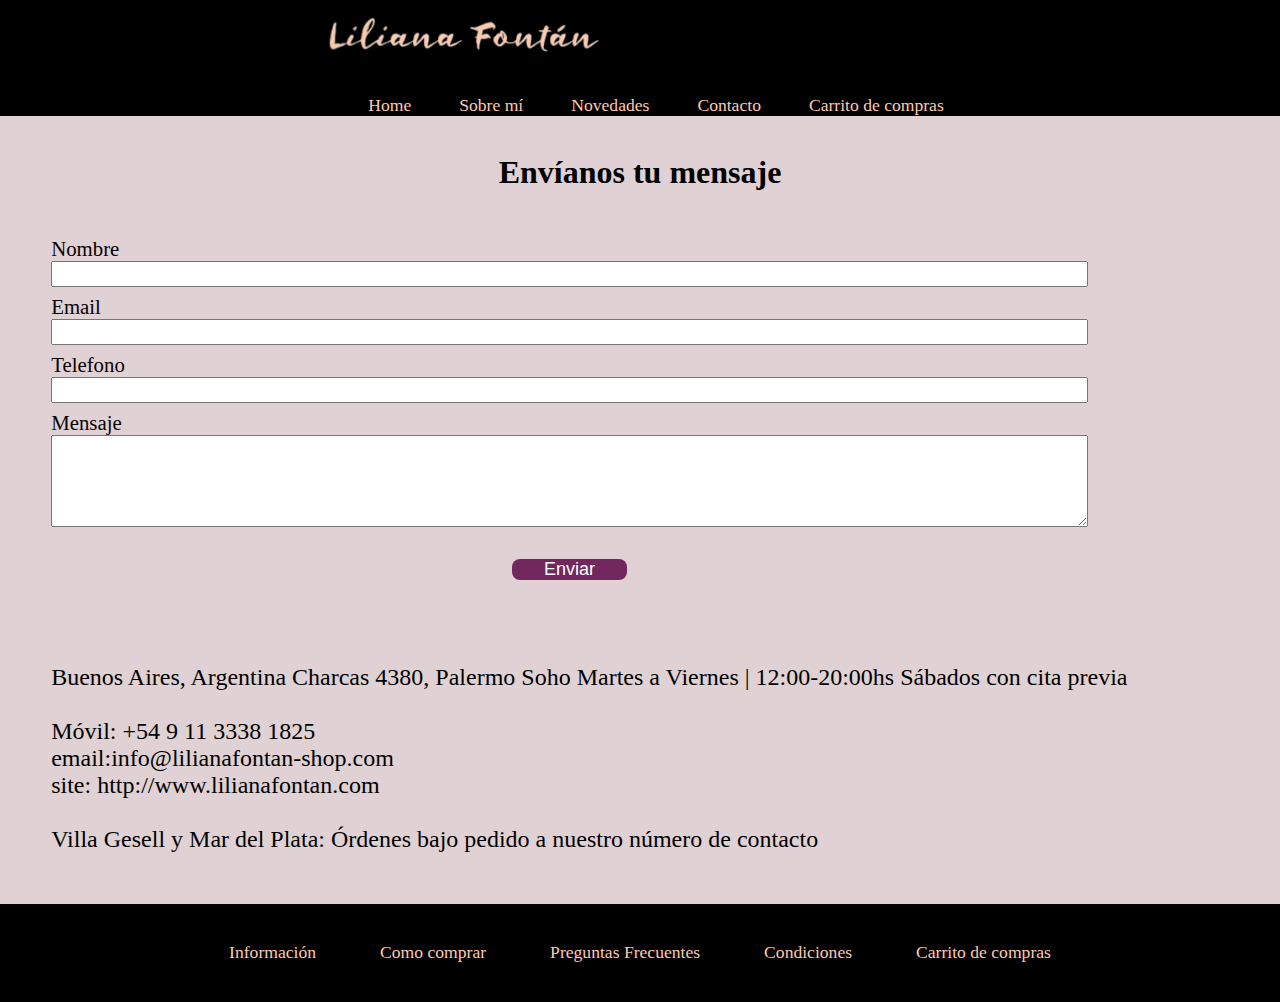
<file: pages/contacto.html>
<!DOCTYPE html>
<html lang="es">
  <head>
    <meta charset="UTF-8" />
    <meta http-equiv="X-UA-Compatible" content="IE=edge" />
    <meta name="viewport" content="width=device-width, initial-scale=1.0" />
    <link
      rel="stylesheet"
      href="https://cdnjs.cloudflare.com/ajax/libs/animate.css/4.1.1/animate.min.css"
    />
    <link
      href="https://cdn.jsdelivr.net/npm/bootstrap@5.1.3/dist/css/bootstrap.min.css"
      rel="stylesheet"
      integrity="sha384-1BmE4kWBq78iYhFldvKuhfTAU6auU8tT94WrHftjDbrCEXSU1oBoqyl2QvZ6jIW3"
      crossorigin="anonymous"
    />
    <meta name="description" content="Contacto con joyería de autor" />
    <meta
      name="keywords"
      content="joyería, artesanal, autor,plata, 925, piedras, contacto"
    />
    <link rel="stylesheet" href="../css/style.css" />
    <title>Liliana Fontán | Contacto</title>
    <link rel="shortcut icon" href="../public/Imagenes/favicon.ico" />
  </head>
  <body class="contenedor-form">
    <!--ENCABEZADO-->
    <header>
      <nav class="navbar">
        <img
          src="../public/Imagenes/LogoLili_14-removebg-preview 14.png"
          alt="Logo de la marca"
          width="300px"
        />
        <ul>
          <li><a href="../index.html">Home</a></li>
          <li><a href="sobreMi.html">Sobre mí</a></li>
          <li><a href="novedades.html">Novedades</a></li>
          <li><a href="contacto.html">Contacto</a></li>
          <li><a href="carrito.html">Carrito de compras</a></li>
        </ul>
      </nav>
    </header>
    <!--PRINCIPAL-->
    <div class="destacados">
      <h1 class="animate__animated animate__backInLeft">Envíanos tu mensaje</h1>
    </div>
    <div class="formulario">
      <form action="">
        <label for="">Nombre</label>
        <input type="text" class="nombre" />
        <label for="">Email</label>
        <input type="email" class="email" />
        <label for="">Telefono</label>
        <input type="number" class="telefono" />
        <label for="">Mensaje</label>
        <textarea name="" id="" rows="5" class="mensaje"></textarea>
        <button class="btn">Enviar</button>
      </form>
    </div>
    <div class="sectionForm">
      <p>
        Buenos Aires, Argentina Charcas 4380, Palermo Soho Martes a Viernes |
        12:00-20:00hs Sábados con cita previa
      </p>
      <p>
        <br />
        Móvil: +54 9 11 3338 1825
        <br />
        email:info@lilianafontan-shop.com
        <br />
        site: http://www.lilianafontan.com
        <br />
        <br />
        Villa Gesell y Mar del Plata: Órdenes bajo pedido a nuestro número de
        contacto
      </p>
    </div>
    <!--PIÉ DE PÁGINA-->
    <footer>
      <div class="pie">
        <ul>
          <li><a href="información.html">Información</a></li>
          <li><a href="como-comprar.html">Como comprar</a></li>
          <li><a href="preguntas-frecuentes.html">Preguntas Frecuentes</a></li>
          <li><a href="terminos-y-condiciones.html">Condiciones</a></li>
          <li><a href="carrito.html">Carrito de compras</a></li>
        </ul>
      </div>
    </footer>
  </body>
</html>
</file>
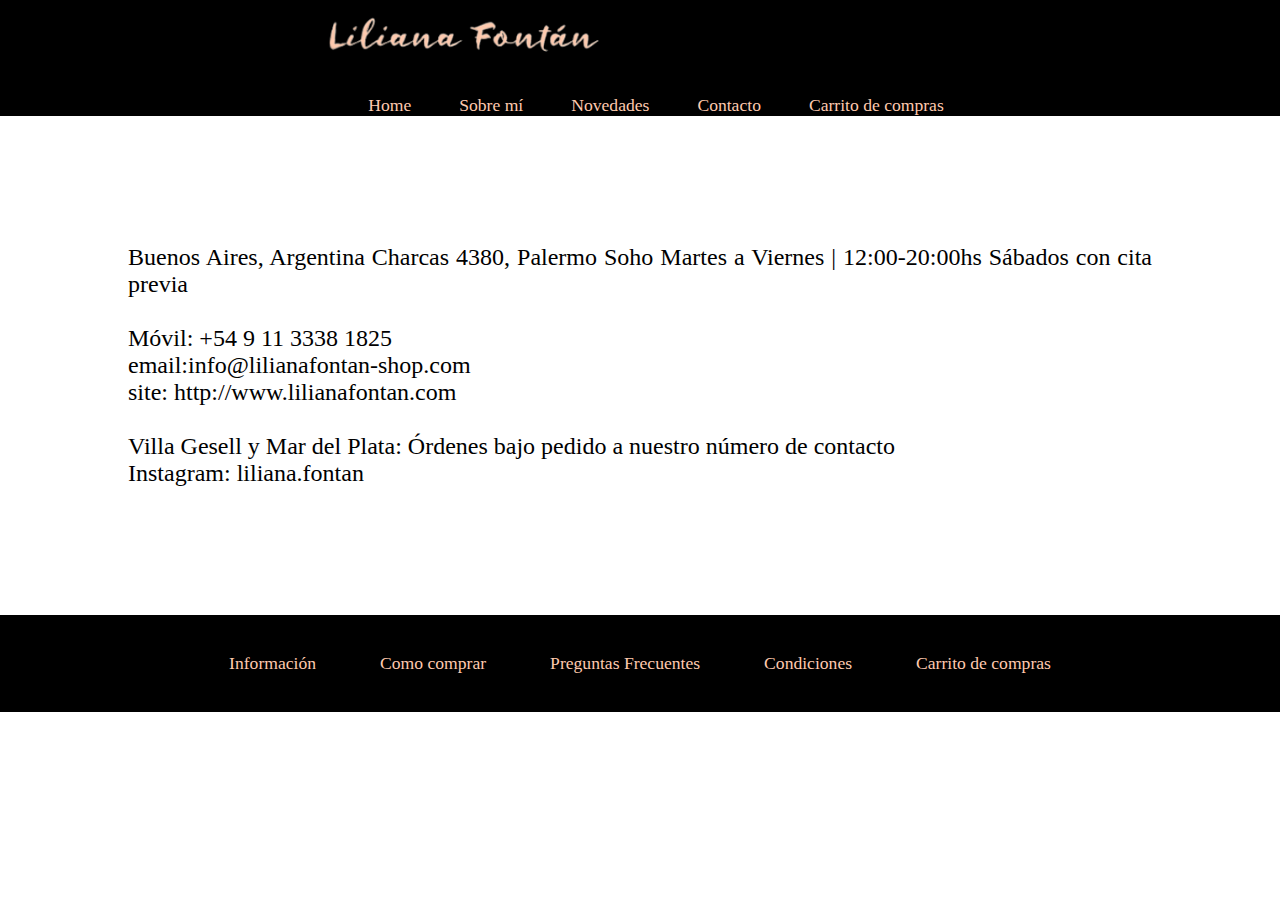
<file: pages/información.html>
<!DOCTYPE html>
<html lang="es">
  <head>
    <meta charset="UTF-8" />
    <meta http-equiv="X-UA-Compatible" content="IE=edge" />
    <meta name="viewport" content="width=device-width, initial-scale=1.0" />
    <link
      rel="stylesheet"
      href="https://cdnjs.cloudflare.com/ajax/libs/animate.css/4.1.1/animate.min.css"
    />
    <link
      href="https://cdn.jsdelivr.net/npm/bootstrap@5.1.3/dist/css/bootstrap.min.css"
      rel="stylesheet"
      integrity="sha384-1BmE4kWBq78iYhFldvKuhfTAU6auU8tT94WrHftjDbrCEXSU1oBoqyl2QvZ6jIW3"
      crossorigin="anonymous"
    />
    <meta name="description" content="Contacto con joyería de autor" />
    <meta
      name="keywords"
      content="joyería, artesanal, autor,plata, 925, piedras, contacto"
    />
    <link rel="stylesheet" href="../css/style.css" />
    <title>Liliana Fontán | Información</title>
    <link rel="shortcut icon" href="../public/Imagenes/favicon.ico" />
  </head>
  <body>
    <!--ENCABEZADO-->
    <header>
      <nav class="navbar">
        <img
          src="../public/Imagenes/LogoLili_14-removebg-preview 14.png"
          alt="Logo de la marca"
          width="300px"
        />
        <ul>
          <li><a href="../index.html">Home</a></li>
          <li><a href="sobreMi.html">Sobre mí</a></li>
          <li><a href="novedades.html">Novedades</a></li>
          <li><a href="contacto.html">Contacto</a></li>
          <li><a href="carrito.html">Carrito de compras</a></li>
        </ul>
      </nav>
    </header>
    <!--PRINCIPAL-->
    <div class="info">
      <p>
        Buenos Aires, Argentina Charcas 4380, Palermo Soho Martes a Viernes |
        12:00-20:00hs Sábados con cita previa
      </p>
      <p>
        <br />
        Móvil: +54 9 11 3338 1825
        <br />
        email:info@lilianafontan-shop.com
        <br />
        site: http://www.lilianafontan.com
        <br />
        <br />
        Villa Gesell y Mar del Plata: Órdenes bajo pedido a nuestro número de
        contacto
        <br />
        Instagram: liliana.fontan
      </p>
    </div>
    <!--PIÉ DE PÁGINA-->
    <footer>
      <div class="pie">
        <ul>
          <li><a href="información.html">Información</a></li>
          <li><a href="como-comprar.html">Como comprar</a></li>
          <li><a href="preguntas-frecuentes.html">Preguntas Frecuentes</a></li>
          <li><a href="terminos-y-condiciones.html">Condiciones</a></li>
          <li><a href="carrito.html">Carrito de compras</a></li>
        </ul>
      </div>
    </footer>
  </body>
</html>
</file>
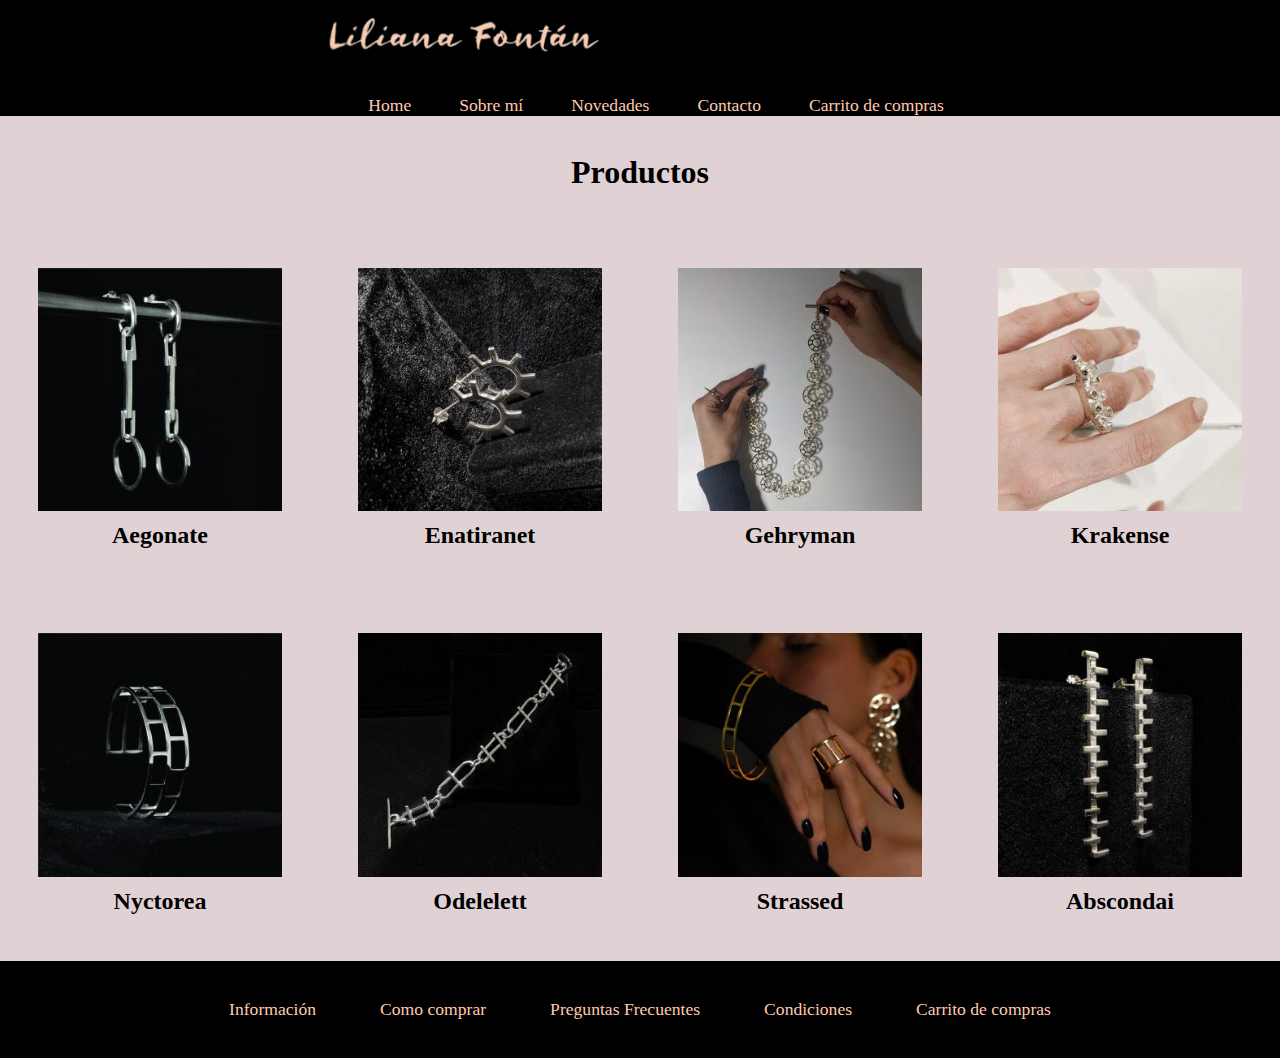
<file: pages/productos.html>
<!DOCTYPE html>
<html lang="es">
  <head>
    <meta charset="UTF-8" />
    <meta http-equiv="X-UA-Compatible" content="IE=edge" />
    <meta name="viewport" content="width=device-width, initial-scale=1.0" />
    <link
      href="https://cdn.jsdelivr.net/npm/bootstrap@5.1.3/dist/css/bootstrap.min.css"
      rel="stylesheet"
      integrity="sha384-1BmE4kWBq78iYhFldvKuhfTAU6auU8tT94WrHftjDbrCEXSU1oBoqyl2QvZ6jIW3"
      crossorigin="anonymous"
    />
    <meta
      name="description"
      content="Productos hechos a mano, joyería de autor"
    />
    <meta
      name="keywords"
      content="joyería, artesanal, autor,plata, 925, piedras, productos"
    />
    <link rel="stylesheet" href="../css/style.css" />
    <link
      rel="stylesheet"
      href="https://cdnjs.cloudflare.com/ajax/libs/animate.css/4.1.1/animate.min.css"
    />
    <title>Liliana Fontán | Productos</title>
    <link rel="shortcut icon" href="../Imagenes/favicon.ico" />
  </head>
  <body class="contenedor-productos">
    <!--ENCABEZADO-->
    <header>
      <nav class="navbar">
        <img
          src="../Imagenes/LogoLili_14-removebg-preview 14.png"
          alt="Logo de la marca"
          width="300px"
        />
        <ul>
          <li><a href="../index.html">Home</a></li>
          <li><a href="sobreMi.html">Sobre mí</a></li>
          <li><a href="novedades.html">Novedades</a></li>
          <li><a href="contacto.html">Contacto</a></li>
          <li><a href="carrito.html">Carrito de compras</a></li>
        </ul>
      </nav>
    </header>
    <!--PRINCIPAL-->
    <div class="destacados">
      <h1 class="animate__animated animate__backInLeft">Productos</h1>
    </div>
    <div class="card1 scale">
      <img src="../Imagenes/Aegonate.jpg" alt="imagen de Anillo" />
      <h2>Aegonate</h2>
    </div>
    <div class="card2 scale">
      <img src="../Imagenes/Enatrane_resized.jpeg" alt="Imagen de Aro" />
      <h2>Enatiranet</h2>
    </div>
    <div class="card3 scale">
      <img src="../Imagenes/Gehryman_resized.jpeg" alt="Imagen de Collar" />
      <h2>Gehryman</h2>
    </div>
    <div class="card4 scale">
      <img src="../Imagenes/Krakense_resized.jpg" alt="Imagen de Brazalete" />
      <h2>Krakense</h2>
    </div>
    <div class="card5 scale">
      <img src="../Imagenes/Nyctorea_resized.jpg" alt="imagen de Anillo" />
      <h2>Nyctorea</h2>
    </div>
    <div class="card6 scale">
      <img src="../Imagenes/Odelelet_resized.jpeg" alt="Imagen de Aro" />
      <h2>Odelelett</h2>
    </div>
    <div class="card7 scale">
      <img src="../Imagenes/Strassed_resized.jpg" alt="Imagen de Collar" />
      <h2>Strassed</h2>
    </div>
    <div class="card8 scale">
      <img src="../Imagenes/Absconda_resized.jpeg" alt="Imagen de Brazalete" />
      <h2>Abscondai</h2>
    </div>
    <!--PIÉ DE PÁGINA-->
    <footer>
      <div class="pie">
        <ul>
          <li><a href="información.html">Información</a></li>
          <li><a href="como-comprar.html">Como comprar</a></li>
          <li><a href="preguntas-frecuentes.html">Preguntas Frecuentes</a></li>
          <li><a href="terminos-y-condiciones.html">Condiciones</a></li>
          <li><a href="carrito.html">Carrito de compras</a></li>
        </ul>
      </div>
    </footer>
    <script
      src="https://cdn.jsdelivr.net/npm/bootstrap@5.1.3/dist/js/bootstrap.bundle.min.js"
      integrity="sha384-ka7Sk0Gln4gmtz2MlQnikT1wXgYsOg+OMhuP+IlRH9sENBO0LRn5q+8nbTov4+1p"
      crossorigin="anonymous"
    ></script>
  </body>
</html>
</file>
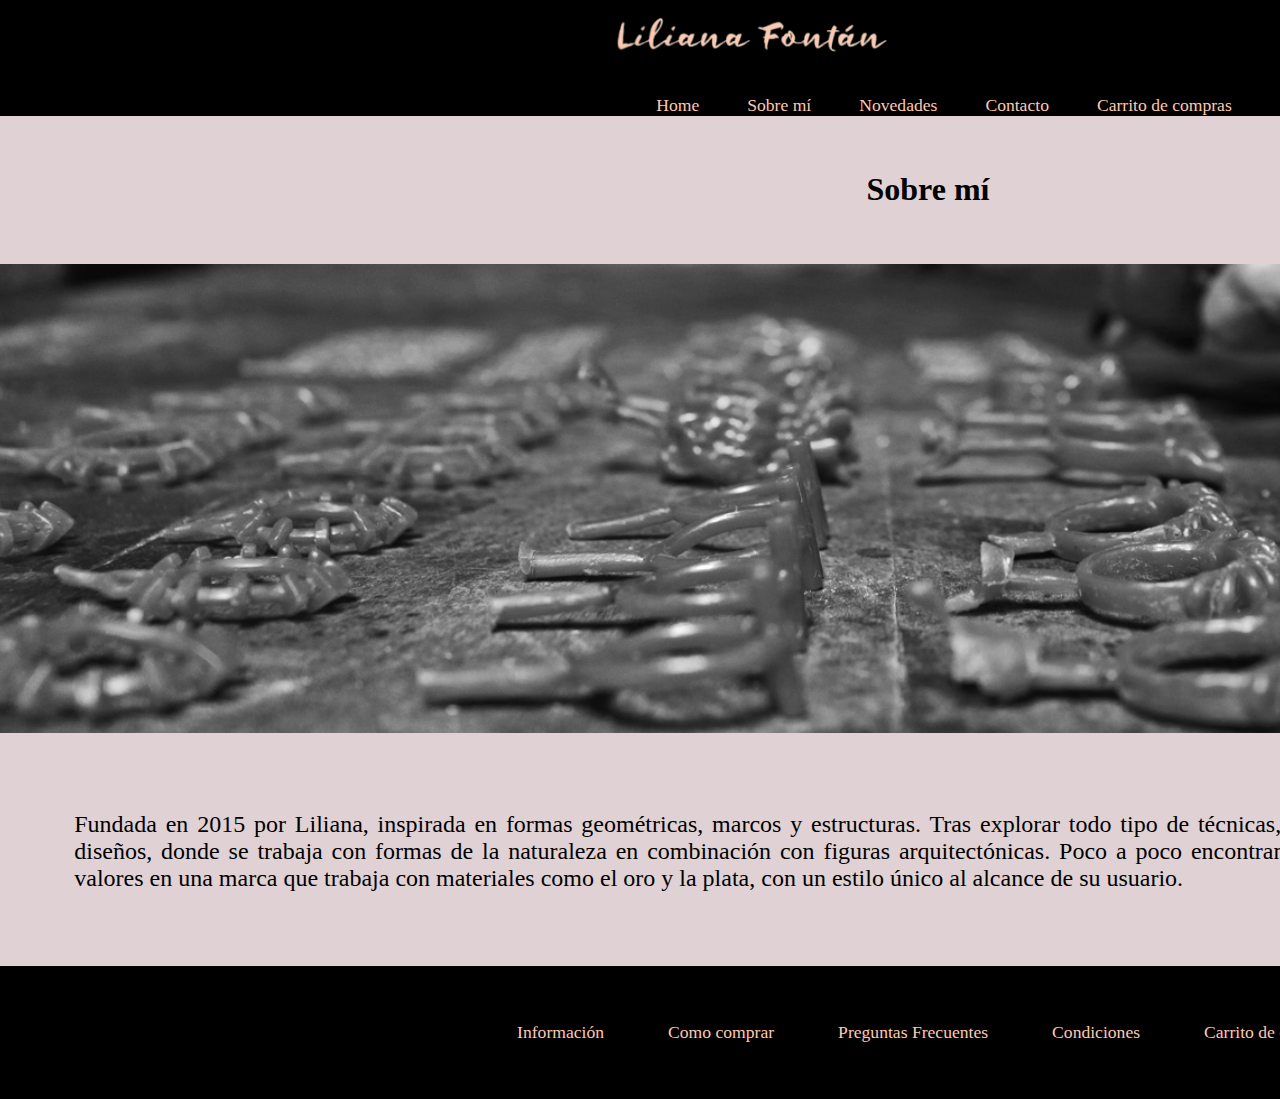
<file: pages/sobreMi.html>
<!DOCTYPE html>
<html lang="es">
  <head>
    <meta charset="UTF-8" />
    <meta http-equiv="X-UA-Compatible" content="IE=edge" />
    <meta name="viewport" content="width=device-width, initial-scale=1.0" />
    <link
      href="https://cdn.jsdelivr.net/npm/bootstrap@5.1.3/dist/css/bootstrap.min.css"
      rel="stylesheet"
      integrity="sha384-1BmE4kWBq78iYhFldvKuhfTAU6auU8tT94WrHftjDbrCEXSU1oBoqyl2QvZ6jIW3"
      crossorigin="anonymous"
    />
    <meta name="description" content="Sobre mi inspiración al hacer joyería" />
    <meta
      name="keywords"
      content="joyería, artesanal, autor,plata, 925, piedras, sobre, mí"
    />
    <link rel="stylesheet" href="../css/style.css" />
    <link
      rel="stylesheet"
      href="https://cdnjs.cloudflare.com/ajax/libs/animate.css/4.1.1/animate.min.css"
    />
    <title>Liliana Fontán | Sobre mí</title>
    <link rel="shortcut icon" href="../public/Imagenes/favicon.ico" />
  </head>
  <body class="contenedor-sobreMi">
    <!--ENCABEZADO-->
    <header>
      <nav class="navbar">
        <img
          src="../public/Imagenes/LogoLili_14-removebg-preview 14.png"
          alt="Logo de la marca"
          width="300px"
        />
        <ul>
          <li><a href="../index.html">Home</a></li>
          <li><a href="sobreMi.html">Sobre mí</a></li>
          <li><a href="novedades.html">Novedades</a></li>
          <li><a href="contacto.html">Contacto</a></li>
          <li><a href="carrito.html">Carrito de compras</a></li>
        </ul>
      </nav>
    </header>
    <div class="destacados">
      <h1 class="animate__animated animate__backInLeft">Sobre mí</h1>
    </div>

    <!--<div class="imagen">
      <img
        src="../Imagenes/TallerLili.png"
        class="img-fluid"
        alt="Imágenes de taller de Joyería"
      />
    </div>-->

    <div class="imagen">
      <img
        src="../public/Imagenes/TallerLili.png"
        class="img-fluid"
        alt="Imágenes de taller de Joyería"
      />
    </div>

    <div class="sectionText">
      <p>
        Fundada en 2015 por Liliana, inspirada en formas geométricas, marcos y
        estructuras. Tras explorar todo tipo de técnicas, se eligió la escultura
        como elemento clave de los diseños, donde se trabaja con formas de la
        naturaleza en combinación con figuras arquitectónicas. Poco a poco
        encontrando su identidad, finalmente concretando imagen y valores en una
        marca que trabaja con materiales como el oro y la plata, con un estilo
        único al alcance de su usuario.
      </p>
    </div>
    <!--PIÉ DE PÁGINA-->
    <footer>
      <div class="pie">
        <ul>
          <li><a href="información.html">Información</a></li>
          <li><a href="como-comprar.html">Como comprar</a></li>
          <li><a href="preguntas-frecuentes.html">Preguntas Frecuentes</a></li>
          <li><a href="terminos-y-condiciones.html">Condiciones</a></li>
          <li><a href="carrito.html">Carrito de compras</a></li>
        </ul>
      </div>
    </footer>
  </body>
</html>
</file>
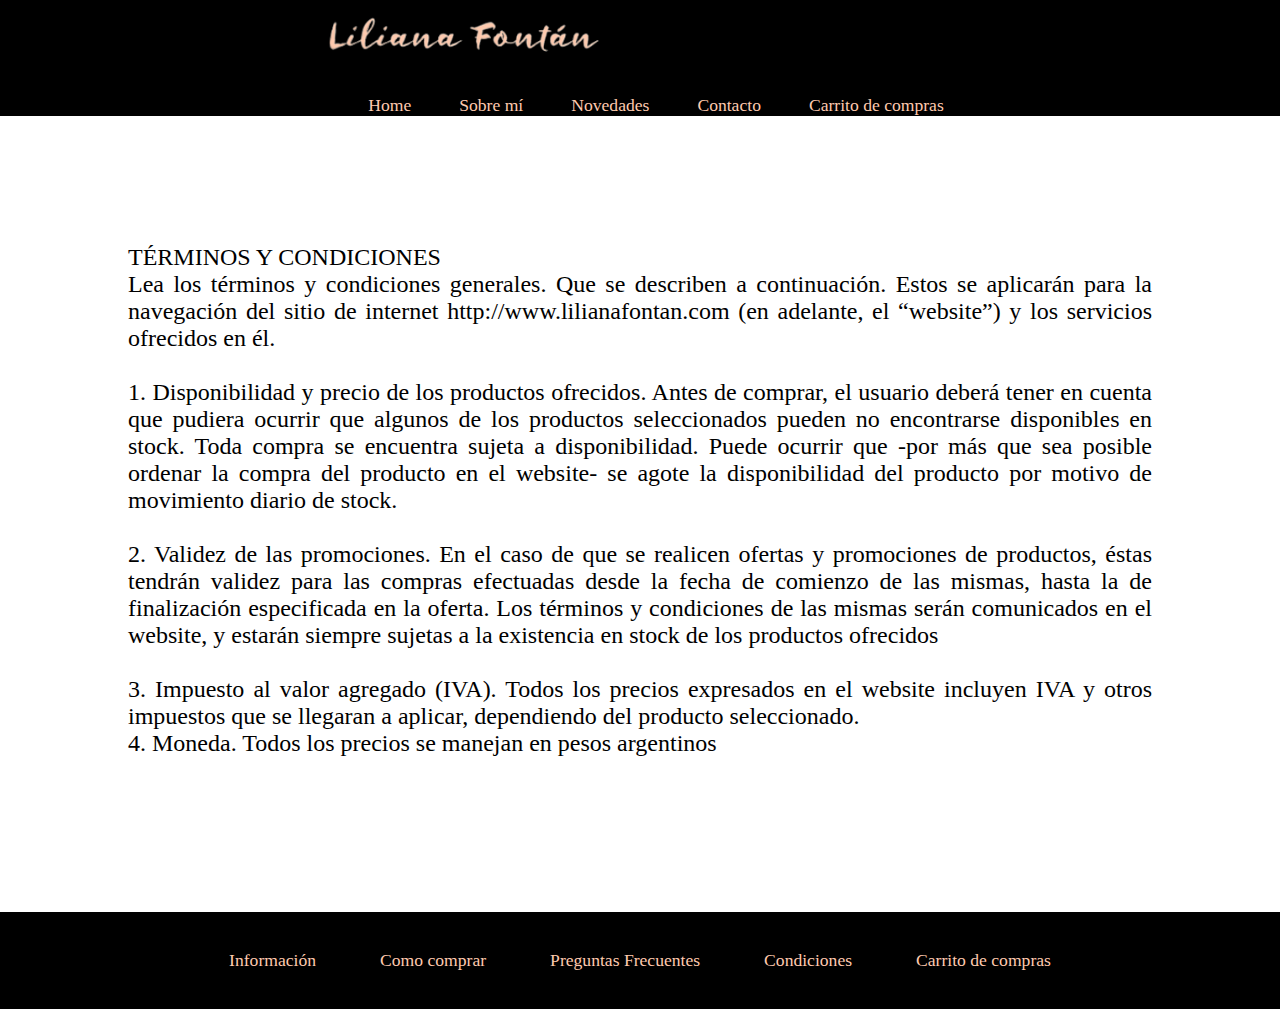
<file: pages/terminos-y-condiciones.html>
<!DOCTYPE html>
<html lang="es">
  <head>
    <meta charset="UTF-8" />
    <meta http-equiv="X-UA-Compatible" content="IE=edge" />
    <meta name="viewport" content="width=device-width, initial-scale=1.0" />
    <link
      rel="stylesheet"
      href="https://cdnjs.cloudflare.com/ajax/libs/animate.css/4.1.1/animate.min.css"
    />
    <link
      href="https://cdn.jsdelivr.net/npm/bootstrap@5.1.3/dist/css/bootstrap.min.css"
      rel="stylesheet"
      integrity="sha384-1BmE4kWBq78iYhFldvKuhfTAU6auU8tT94WrHftjDbrCEXSU1oBoqyl2QvZ6jIW3"
      crossorigin="anonymous"
    />
    <meta name="description" content="Contacto con joyería de autor" />
    <meta
      name="keywords"
      content="joyería, artesanal, autor,plata, 925, piedras, contacto"
    />
    <link rel="stylesheet" href="../css/style.css" />
    <title>Liliana Fontán | Términos y Condiciones</title>
    <link rel="shortcut icon" href="../public/Imagenes/favicon.ico" />
  </head>
  <body>
    <!--ENCABEZADO-->
    <header>
      <nav class="navbar">
        <img
          src="../public/Imagenes/LogoLili_14-removebg-preview 14.png"
          alt="Logo de la marca"
          width="300px"
        />
        <ul>
          <li><a href="../index.html">Home</a></li>
          <li><a href="sobreMi.html">Sobre mí</a></li>
          <li><a href="novedades.html">Novedades</a></li>
          <li><a href="contacto.html">Contacto</a></li>
          <li><a href="carrito.html">Carrito de compras</a></li>
        </ul>
      </nav>
    </header>
    <!--PRINCIPAL-->
    <div class="info">
      <p>
        TÉRMINOS Y CONDICIONES <br />
        Lea los términos y condiciones generales. Que se describen a
        continuación. Estos se aplicarán para la navegación del sitio de
        internet http://www.lilianafontan.com (en adelante, el “website”) y los
        servicios ofrecidos en él.
      </p>
      <p>
        <br />
        1. Disponibilidad y precio de los productos ofrecidos. Antes de comprar,
        el usuario deberá tener en cuenta que pudiera ocurrir que algunos de los
        productos seleccionados pueden no encontrarse disponibles en stock. Toda
        compra se encuentra sujeta a disponibilidad. Puede ocurrir que -por más
        que sea posible ordenar la compra del producto en el website- se agote
        la disponibilidad del producto por motivo de movimiento diario de stock.
        <br />
        <br />
        2. Validez de las promociones. En el caso de que se realicen ofertas y
        promociones de productos, éstas tendrán validez para las compras
        efectuadas desde la fecha de comienzo de las mismas, hasta la de
        finalización especificada en la oferta. Los términos y condiciones de
        las mismas serán comunicados en el website, y estarán siempre sujetas a
        la existencia en stock de los productos ofrecidos
        <br />
        <br />
        3. Impuesto al valor agregado (IVA). Todos los precios expresados en el
        website incluyen IVA y otros impuestos que se llegaran a aplicar,
        dependiendo del producto seleccionado.
        <br />
        4. Moneda. Todos los precios se manejan en pesos argentinos
        <br />
        <br />
      </p>
    </div>
    <!--PIÉ DE PÁGINA-->
    <footer>
      <div class="pie">
        <ul>
          <li><a href="información.html">Información</a></li>
          <li><a href="como-comprar.html">Como comprar</a></li>
          <li><a href="preguntas-frecuentes.html">Preguntas Frecuentes</a></li>
          <li><a href="terminos-y-condiciones.html">Condiciones</a></li>
          <li><a href="carrito.html">Carrito de compras</a></li>
        </ul>
      </div>
    </footer>
  </body>
</html>
</file>
<file: css/style.css>
@charset "UTF-8";
header {
  background-color: black;
  grid-area: header;
  display: flex;
  justify-content: space-evenly; }
  header ul {
    display: flex;
    list-style: none;
    justify-content: center;
    padding-left: 2rem;
    padding-top: 1.2rem; }
    header ul li a {
      color: #ffcaaf;
      text-decoration: none;
      font-size: 1.1rem;
      font-family: cursive;
      padding: 1.5rem; }

ul li a:hover {
  color: #caa3ec; }

/*.headerHome {
  background-image: url(../Imagenes/slider1.png);
  width: 100%;
  height: 55vh;
  grid-area: headerHome;
}*/
footer {
  padding-top: 3%;
  padding-bottom: 3%;
  background-color: black;
  grid-area: pie; }
  footer ul {
    display: flex;
    -webkit-box-pack: center;
    -ms-flex-pack: center;
    justify-content: center;
    gap: 4rem;
    align-items: center;
    list-style: none;
    margin-right: 5rem;
    margin-left: 5rem; }
    footer ul li a {
      color: #ffcaaf;
      text-decoration: none;
      font-size: 1.1rem;
      font-family: cursive; }

ul li a:hover {
  color: #caa3ec; }

/*clase agregada para armado de grid Home*/
.contenedor {
  display: grid;
  grid-template-columns: repeat 4, 1fr;
  grid-template-rows: 8, 1fr;
  grid-template-areas: "header header header header" "contenedor_carousel contenedor_carousel contenedor_carousel contenedor_carousel" "destacados destacados destacados destacados" "verDestacados verDestacados verDestacados verDestacados" "lili lili lili lili" "verCarrito verCarrito verCarrito verCarrito" "lolo lolo lolo lolo" "pie pie pie pie"; }

/*clase agregada para armado de grid Productos*/
.contenedor-productos {
  display: grid;
  background-color: #e0d2d4;
  grid-template-columns: repeat 4, 1fr;
  grid-template-rows: 5, 1fr;
  grid-template-areas: "header header header header" "destacados destacados destacados destacados" "card1 card2 card3 card4" "card5 card6 card7 card8" "pie pie pie pie"; }

/*clase agregada para armado de grid Novedades*/
.contenedor-novedades {
  display: grid;
  background-color: #e0d2d4;
  grid-template-columns: repeat 4, 1fr;
  grid-template-rows: 4, 1fr;
  grid-template-areas: "header header header header" "destacados destacados destacados destacados" "sectionText sectionText sectionText sectionText" "pie pie pie pie"; }

/*clase agregada para armado de grid Sobre mí*/
.contenedor-sobreMi {
  display: grid;
  background-color: #e0d2d4;
  grid-template-columns: repeat 4, 1fr;
  grid-template-rows: 5, 1fr;
  grid-template-areas: "header header header header" "destacados destacados destacados destacados" "imagen imagen imagen imagen" "sectionText sectionText sectionText sectionText" "pie pie pie pie"; }

.contenedor-carrito {
  display: grid;
  background-color: #e0d2d4;
  grid-template-columns: repeat 4, 1fr;
  grid-template-rows: 5, 1fr;
  grid-template-areas: "header header header header" "destacados destacados destacados destacados" "lolo lolo lolo lolo" "lala lala lala lala" "pie pie pie pie"; }

/*clase agregada para armado de grid Form de Contacto*/
.contenedor-form {
  display: grid;
  background-color: #e0d2d4;
  grid-template-columns: repeat 4, 1fr;
  grid-template-rows: 5, 1fr;
  grid-template-areas: "header header header header" "destacados destacados destacados destacados" "formulario formulario formulario formulario" "sectionForm sectionForm sectionForm sectionForm" "pie pie pie pie"; }

form {
  width: 100%;
  display: flex;
  flex-direction: column;
  justify-content: center;
  padding-right: 15%;
  padding-left: 4%;
  color: #080000; }
  form .btn {
    margin: 2rem auto;
    background-color: #72285c;
    border: none;
    padding-right: 2rem;
    padding-left: 2rem;
    border-radius: 0.5rem;
    color: white;
    font-size: large; }
  form input,
  form textarea {
    background-color: white(238, 238, 245, 0.432);
    color: #1a1616; }
  form .nombre, form .email, form .telefono, form .mensaje, form label {
    font-size: larger; }
  form label {
    margin-top: 0.5rem;
    font-size: 1.3rem; }

.formulario {
  grid-area: formulario;
  width: 100%; }

.card {
  padding: 3%;
  margin-bottom: 50px; }

.total {
  margin-bottom: 5px; }

.buttonCTA, .buttonProd, .buttonDelete, .buttonDeleteAll, .buttonReserva {
  background-color: #e0dbdb;
  color: #302d2d;
  margin-bottom: 1%;
  margin-top: 5%;
  font-size: 22px;
  font-weight: 500;
  padding-right: 5%;
  padding-left: 5%;
  padding-top: 0.5%;
  padding-bottom: 0.5%;
  border: none;
  border-radius: 10px;
  cursor: pointer; }

.buttonCarrito {
  background-color: #f4ecec;
  color: #302d2d;
  margin-bottom: 1%;
  font-size: 35px;
  font-weight: 500;
  padding-right: 2%;
  padding-left: 2%;
  padding-top: 3%;
  padding-bottom: 5%;
  border: none;
  border-radius: 10px;
  cursor: pointer; }

.buttonProd {
  padding: none;
  font-size: 18px;
  padding-top: 1%;
  padding-bottom: 1%; }

.buttonDelete {
  padding: none;
  font-size: 18px;
  padding-top: 1%;
  padding-bottom: 1%; }

.buttonDeleteAll {
  font-size: 18px;
  margin-bottom: 50px;
  margin-left: 100px; }

.imagen {
  grid-area: imagen;
  max-width: 100%;
  height: auto; }

.cartImg {
  width: 20%; }

.card_gen, .card1, .card2, .card3, .card4, .card5, .card6, .card7, .card8 {
  padding: 12%;
  width: 100%; }
  .card_gen img, .card1 img, .card2 img, .card3 img, .card4 img, .card5 img, .card6 img, .card7 img, .card8 img {
    width: 100%; }

/*-----------------------------------------------------------------------------------------------------------------------------*/
.card1 {
  grid-area: card1; }

.card2 {
  grid-area: card2; }

.card3 {
  grid-area: card3; }

.card4 {
  grid-area: card4; }

.card5 {
  grid-area: card5; }

.card6 {
  grid-area: card6; }

.card7 {
  grid-area: card7; }

.card8 {
  grid-area: card8; }

.scale:hover {
  transform: scale(1.1, 1.1);
  transition: all 1s ease; }

@media screen and (max-width: 768px) {
  .contenedor {
    grid-template-columns: repeat 2, 1fr;
    grid-template-rows: 8, 1fr;
    grid-template-areas: "header header" "contenedor_carousel contenedor_carousel" "destacados destacados" "verDestacados verDestacados" "lili lili" "lili lili" "verCarrito verCarrito" "lolo lolo" "pie pie"; }
  .contenedor-productos {
    display: grid;
    grid-template-columns: repeat 2, 1fr;
    grid-template-rows: 8, 1fr;
    grid-template-areas: "header header" "contenedor_carousel contenedor_carousel" "destacados destacados" "verDestacados verDestacados" "card1 card2" "card3 card4" "card5 card6" "card7 card8" "pie pie"; }
  /*clase agregada para armado de grid Sobre mí*/
  .contenedor-sobreMi {
    display: grid;
    background-color: #e0d2d4;
    grid-template-columns: repeat 4, 1fr;
    grid-template-rows: 5, 1fr;
    grid-template-areas: "header header" "destacados destacados" "imagen imagen" "sectionText sectionText" "pie pie"; }
  /*clase agregada para armado de grid Form de Contacto*/
  .contenedor-form {
    display: grid;
    background-color: #e0d2d4;
    grid-template-columns: repeat 2, 1fr;
    grid-template-rows: 5, 1fr;
    grid-template-areas: "header header" "destacados destacados" "formulario formulario" "sectionForm sectionForm" "pie pie"; } }

.contenedor-carrito {
  display: grid;
  background-color: #e0d2d4;
  grid-template-columns: repeat 4, 1fr;
  grid-template-rows: 5, 1fr;
  grid-template-areas: "header header " "destacados destacados" "lolo lolo" "lala lala" "pie pie"; }

@media screen and (max-width: 414px) {
  .contenedor {
    grid-template-columns: repeat 1fr;
    grid-template-rows: 11, 1fr;
    grid-template-areas: "header" "contenedor_carousel" "destacados" "verDestacados" "lili" "lili" "lili" "lili" "verCarrito" "lolo" "pie"; }
  .contenedor-productos {
    display: grid;
    grid-template-columns: repeat 1fr;
    grid-template-rows: 12, 1fr;
    grid-template-areas: "header" "contenedor_carousel" "destacados" "card1" "card2" "card3" "card4" "card5" "card6" "card7" "card8" "pie"; }
  /*clase agregada para armado de grid Form de Contacto*/
  .contenedor-form {
    display: grid;
    background-color: #e0d2d4;
    grid-template-columns: repeat 1fr;
    grid-template-rows: 5, 1fr;
    grid-template-areas: "header " "destacados" "formulario" "sectionForm" "pie"; }
  .contenedor-carrito {
    display: grid;
    background-color: #e0d2d4;
    grid-template-columns: repeat 4, 1fr;
    grid-template-rows: 5, 1fr;
    grid-template-areas: "header" "destacados" "lolo" "lala" "pie"; }
  header {
    background-color: black;
    grid-area: header;
    display: flex; }
    header ul {
      display: flex;
      list-style: none;
      justify-content: center;
      flex-direction: column;
      padding-left: 5%; }
      header ul li a {
        color: #ffcaaf;
        flex-direction: column;
        text-decoration: none;
        font-size: 1.1rem;
        font-family: cursive;
        padding: 0.5rem; }
    header ul li a:hover {
      color: #caa3ec; }
  footer {
    background-color: black;
    grid-area: pie;
    display: flex; }
    footer ul {
      display: flex;
      flex-direction: column;
      justify-content: center;
      gap: 1rem; }
      footer ul li a {
        color: #ffcaaf;
        font-size: 1.1rem;
        font-family: cursive;
        flex-direction: column; }
  ul li a:hover {
    color: #caa3ec; } }

.titulo {
  grid-area: titulo;
  width: 100%; }

h1 {
  text-align: center;
  padding-top: 3%; }

h2 {
  text-align: center;
  padding-top: 3%;
  padding-bottom: 3%;
  font-size: x-large; }

.destacados {
  display: flex;
  grid-area: destacados;
  justify-content: center;
  width: 100%;
  padding-bottom: 3%; }

.sectionText {
  text-align: justify;
  padding: 4%;
  width: 100%;
  font-size: x-large;
  grid-area: sectionText; }

.sectionForm {
  grid-area: sectionForm;
  text-align: justify;
  padding: 4%;
  width: 100%;
  font-size: x-large; }

.info {
  text-align: justify;
  padding: 10%;
  font-size: x-large; }

.contenedor_carousel {
  grid-area: contenedor_carousel; }

.cardContainer {
  display: flex;
  grid-area: lili;
  justify-content: space-around;
  flex-flow: row wrap;
  width: 100%; }

.cartPrice {
  display: flex;
  flex-direction: row;
  grid-area: lala;
  width: 100%;
  justify-content: space-around; }

.cartContainer {
  display: flex;
  grid-area: lolo;
  justify-content: space-around;
  flex-flow: row wrap;
  width: 100%; }

.verDestacados {
  display: flex;
  justify-content: center;
  grid-area: verDestacados; }

.verCarrito {
  display: flex;
  justify-content: center;
  grid-area: verCarrito; }

.card {
  padding: 3%;
  margin-bottom: 50px; }

.total {
  margin-bottom: 5px; }

.buttonCTA, .buttonProd, .buttonDelete, .buttonDeleteAll, .buttonReserva {
  background-color: #e0dbdb;
  color: #302d2d;
  margin-bottom: 1%;
  margin-top: 5%;
  font-size: 22px;
  font-weight: 500;
  padding-right: 5%;
  padding-left: 5%;
  padding-top: 0.5%;
  padding-bottom: 0.5%;
  border: none;
  border-radius: 10px;
  cursor: pointer; }

.buttonCarrito {
  background-color: #f4ecec;
  color: #302d2d;
  margin-bottom: 1%;
  font-size: 35px;
  font-weight: 500;
  padding-right: 2%;
  padding-left: 2%;
  padding-top: 3%;
  padding-bottom: 5%;
  border: none;
  border-radius: 10px;
  cursor: pointer; }

.buttonProd {
  padding: none;
  font-size: 18px;
  padding-top: 1%;
  padding-bottom: 1%; }

.buttonDelete {
  padding: none;
  font-size: 18px;
  padding-top: 1%;
  padding-bottom: 1%; }

.buttonDeleteAll {
  font-size: 18px;
  margin-bottom: 50px;
  margin-left: 100px; }

.imagen {
  grid-area: imagen;
  max-width: 100%;
  height: auto; }

.cartImg {
  width: 20%; }

.card_gen, .card1, .card2, .card3, .card4, .card5, .card6, .card7, .card8 {
  padding: 12%;
  width: 100%; }
  .card_gen img, .card1 img, .card2 img, .card3 img, .card4 img, .card5 img, .card6 img, .card7 img, .card8 img {
    width: 100%; }

/*-----------------------------------------------------------------------------------------------------------------------------*/
.card1 {
  grid-area: card1; }

.card2 {
  grid-area: card2; }

.card3 {
  grid-area: card3; }

.card4 {
  grid-area: card4; }

.card5 {
  grid-area: card5; }

.card6 {
  grid-area: card6; }

.card7 {
  grid-area: card7; }

.card8 {
  grid-area: card8; }

.scale:hover {
  transform: scale(1.1, 1.1);
  transition: all 1s ease; }

* {
  margin: 0;
  padding: 0;
  box-sizing: border-box; }
</file>
